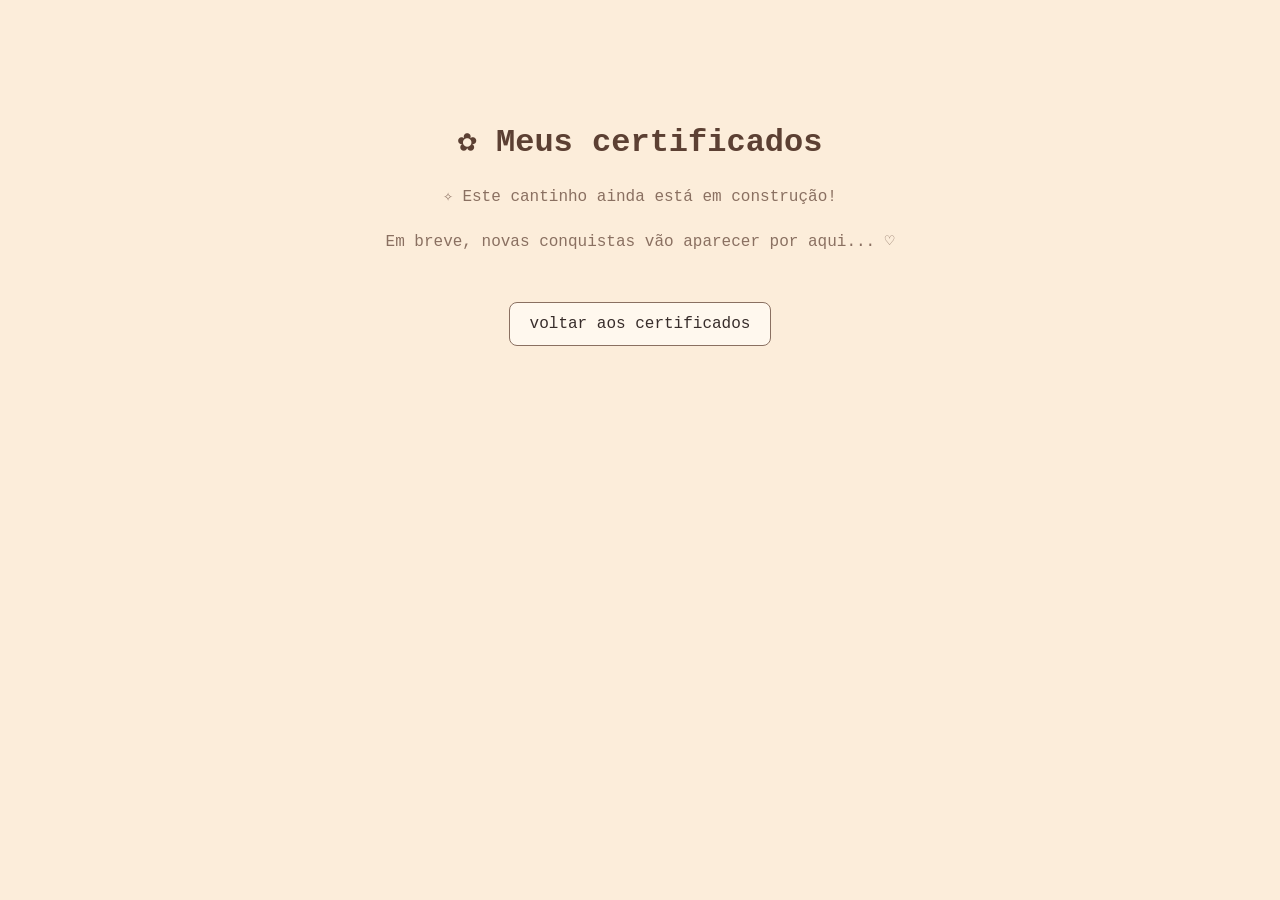
<file: certificado-01.html>
<!DOCTYPE html>
<html lang="pt-BR">

<head>
    <meta charset="UTF-8">
    <meta name="viewport" content="width=device-width, initial-scale=1.0">
    <title>Certificados | Meu Portfólio</title>
    <link rel="stylesheet" href="style.css">
</head>

<body>
    <main class="pagina-projeto">
        <h1>✿ Meus certificados</h1>
        <p>
            ✧ Este cantinho ainda está em construção!
        </p>
        <p>
            Em breve, novas conquistas vão aparecer por aqui... ♡
        </p>
        <a href="certificados.html">voltar aos certificados</a>

    </main>

</body>

</html>
</file>
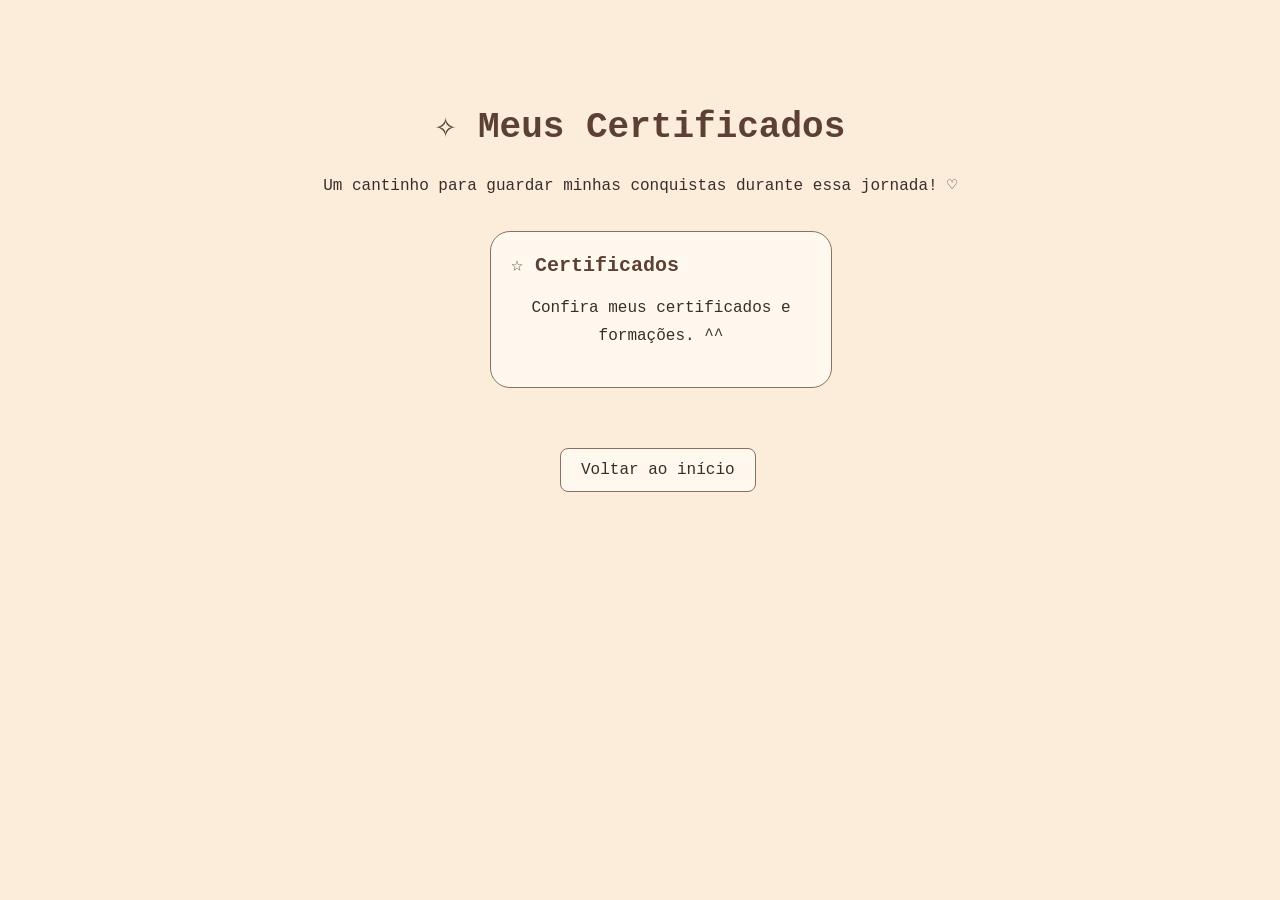
<file: certificados.html>
<!DOCTYPE html>
<html lang="pt-BR">

<head>
    <meta charset="UTF-8">
    <meta name="viewport" content="width=device-width, initial-scale=1.0">
    <title>Meus certificados | Meu Portfólio</title>
    <link rel="stylesheet" href="style.css">
</head>

<body>
    <main class="certificados">
    <h1>✧ Meus Certificados</h1>

    <p>
      Um cantinho para guardar minhas conquistas
      durante essa jornada! ♡
    </p>

    <section class="lista-certificados">

    <a href="certificado-01.html" class="cartao-certificado">

    <h2>☆ Certificados</h2>
    <p>
        Confira meus certificados e formações. ^^
    </p>

    </a>

    </section>

     <a href="index.html" class="botao-voltar">
        Voltar ao início
    </a>

 </main>

</body>

</html>
</file>
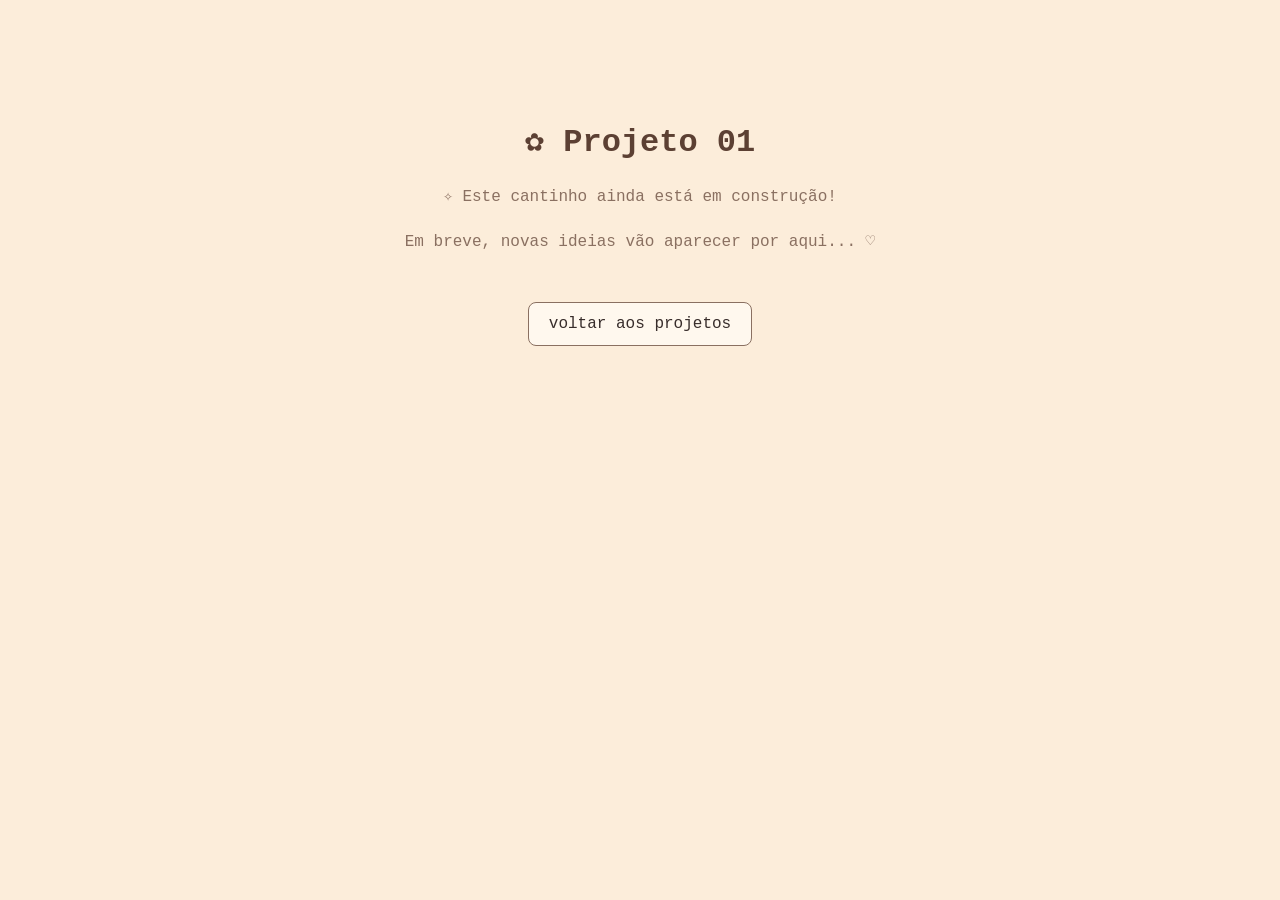
<file: projeto-01.html>
<!DOCTYPE html>
<html lang="pt-BR">

<head>
    <meta charset="UTF-8">
    <meta name="viewport" content="width=device-width, initial-scale=1.0">
    <title>Projeto 01 | Meu Portfólio</title>
    <link rel="stylesheet" href="style.css">
</head>

<body>
    <main class="pagina-projeto">
        <h1>✿ Projeto 01</h1>
        <p>
            ✧ Este cantinho ainda está em construção!
        </p>
        <p>
            Em breve, novas ideias vão aparecer por aqui... ♡
        </p>
        <a href="projetos.html">voltar aos projetos</a>

    </main>

</body>

</html>
</file>
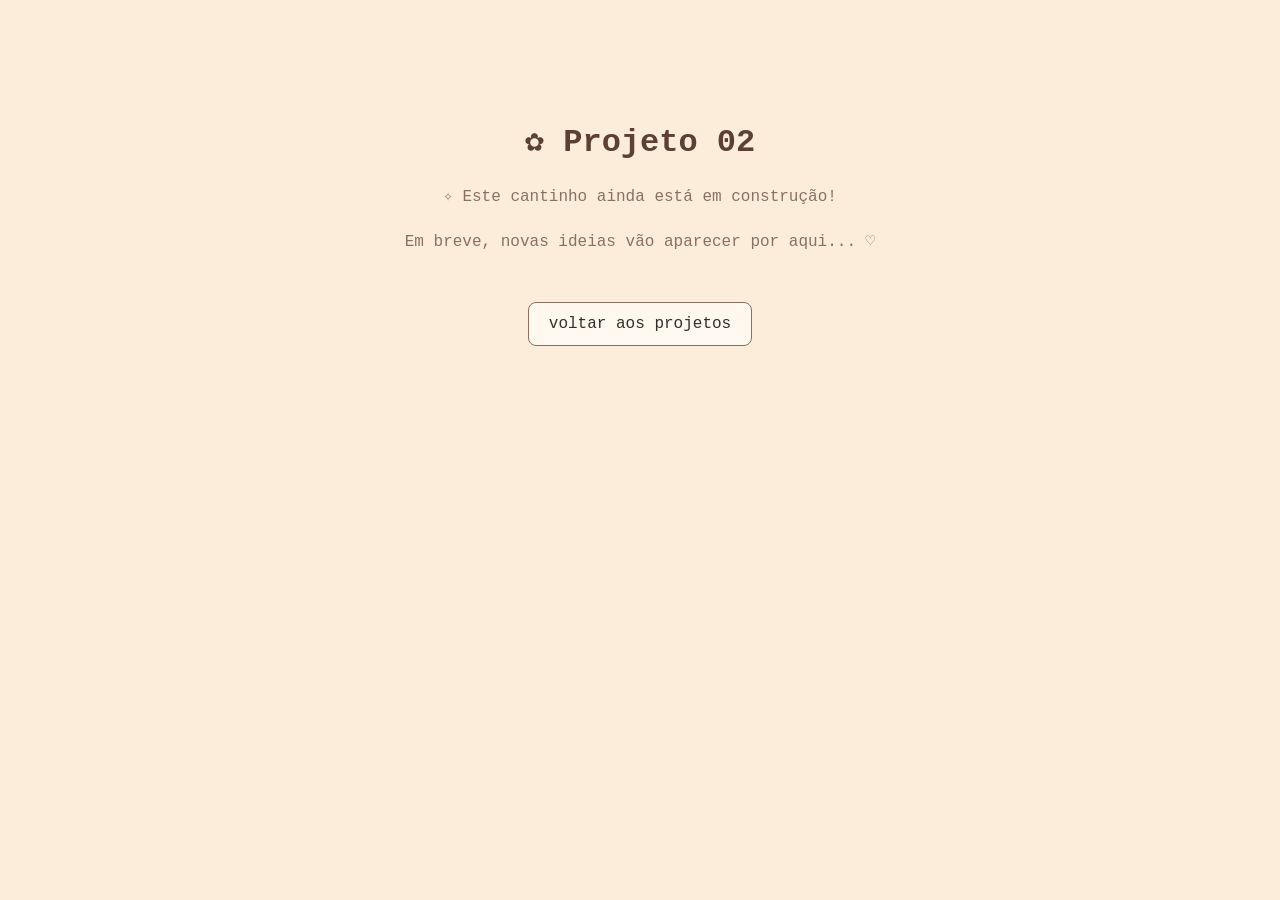
<file: projeto-02.html>
<!DOCTYPE html>
<html lang="pt-BR">

<head>
    <meta charset="UTF-8">
    <meta name="viewport" content="width=device-width, initial-scale=1.0">
    <title>Projeto 02 | Meu Portfólio</title>
    <link rel="stylesheet" href="style.css">
</head>

<body>
    <main class="pagina-projeto">
        <h1>✿ Projeto 02</h1>
        <p>
            ✧ Este cantinho ainda está em construção!
        </p>
        <p>
            Em breve, novas ideias vão aparecer por aqui... ♡
        </p>
        <a href="projetos.html">voltar aos projetos</a>

    </main>

</body>

</html>
</file>
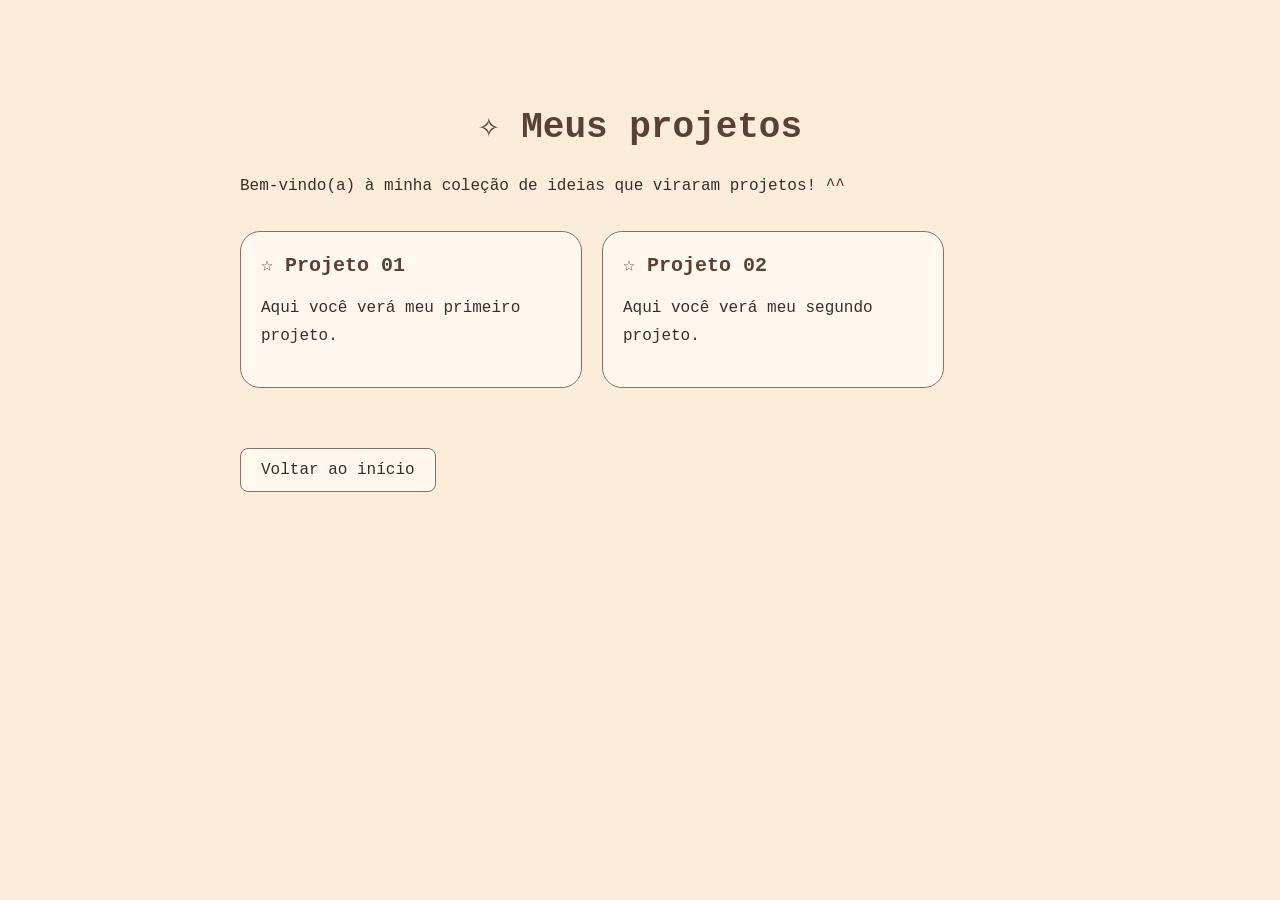
<file: projetos.html>
<!DOCTYPE html>
<html lang="pt-BR">

<head>
    <meta charset="UTF-8">
    <meta name="viewport" content="width=device-width, initial-scale=1.0">
    <title>Meus projetos | Meu Portfólio</title>
    <link rel="stylesheet" href="style.css">
</head>

<body>
    <main class="projetos">

        <h1>✧ Meus projetos</h1>
        <p>
            Bem-vindo(a) à minha coleção
            de ideias que viraram projetos! ^^
        </p>

        <section class="lista-projetos">

            <a href="projeto-01.html" class="cartao-projeto">
              <h2>☆ Projeto 01</h2>
              <p>
                Aqui você verá meu primeiro projeto.
              </p>
            </a>
    
            <a href="projeto-02.html" class="cartao-projeto">
                <h2>☆ Projeto 02</h2>
                <p>
                 Aqui você verá meu segundo projeto.   
                </p>
            </a>
        </section>

    <a href="index.html">Voltar ao início</a>

    </main>

</body>

</html>
</file>
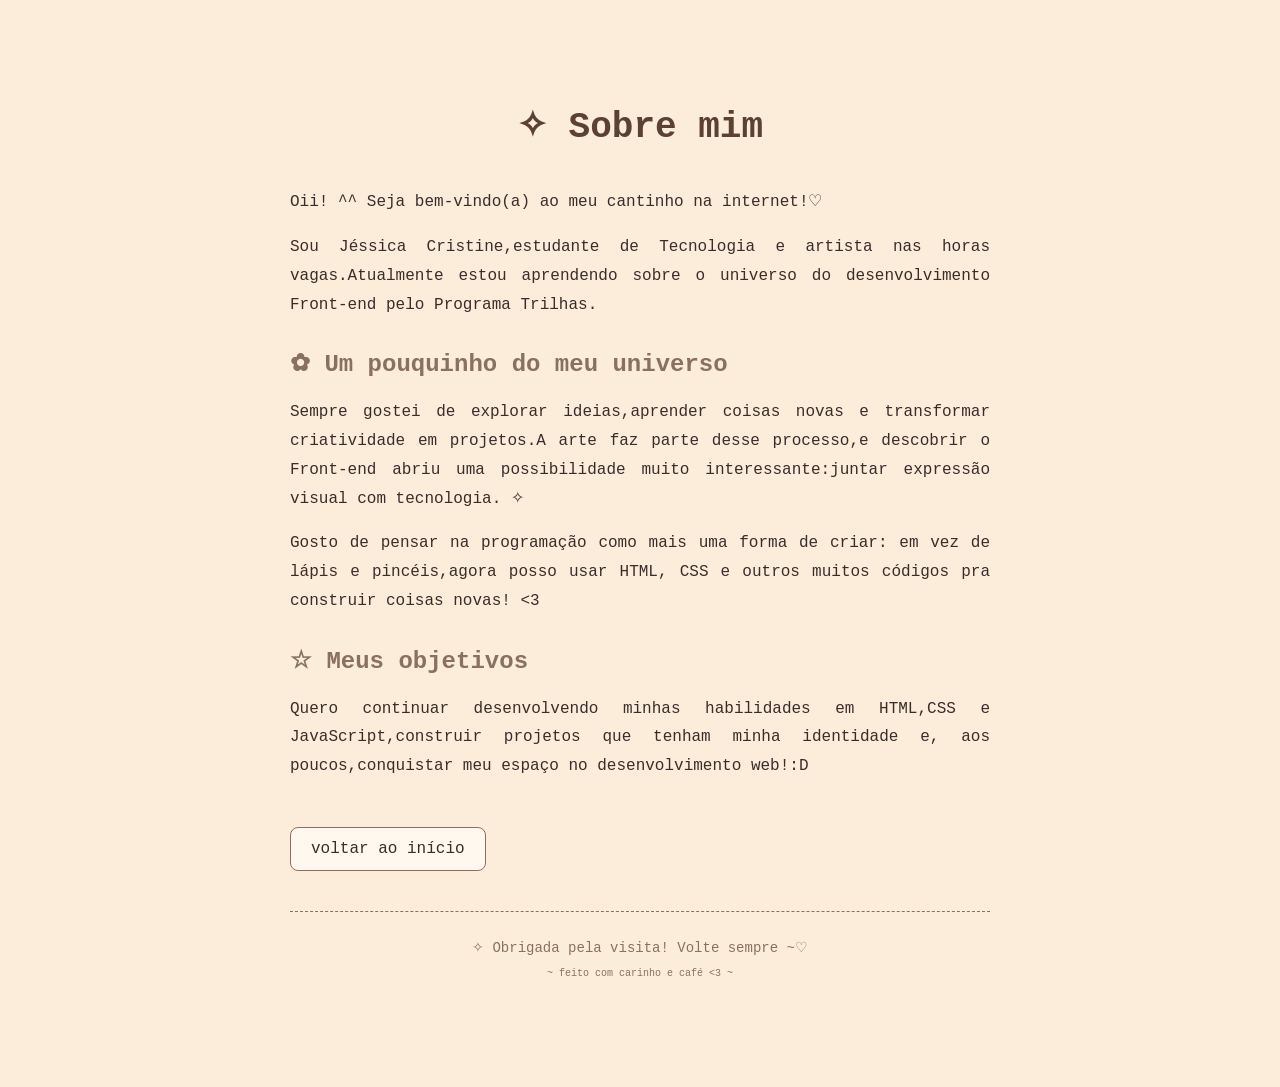
<file: sobre.html>
<!DOCTYPE html>
<html lang="pt-BR">

<head>
    <meta charset="UTF-8">
    <meta name="viewport" content="width=device-width, initial-scale=1.0">
    <title>Sobre mim | Meu Portfólio</title>
    <link rel="stylesheet" href="style.css">
</head>

<body>
    <main class="sobre">

    <h1>✧ Sobre mim</h1>
    <p>
        Oii! ^^ Seja bem-vindo(a) ao meu cantinho na internet!♡
    </p>
    
    <p> 
    Sou Jéssica Cristine,estudante de Tecnologia e
    artista nas horas vagas.Atualmente estou aprendendo sobre 
    o universo do desenvolvimento Front-end pelo Programa Trilhas.
</p>

<h2>✿ Um pouquinho do meu universo</h2>
    <p>
    Sempre gostei de explorar ideias,aprender coisas novas
    e transformar criatividade em projetos.A arte faz parte
    desse processo,e descobrir o Front-end abriu uma
    possibilidade muito interessante:juntar expressão
    visual com tecnologia. ✧
    </p>

    <p>
    Gosto de pensar na programação como mais uma forma
    de criar: em vez de lápis e pincéis,agora posso usar HTML,
    CSS e outros muitos códigos pra construir coisas novas! &lt;3
</p>

<h2>☆ Meus objetivos</h2>

<p> 
    Quero continuar desenvolvendo minhas habilidades em
    HTML,CSS e JavaScript,construir projetos que tenham
    minha identidade e, aos poucos,conquistar meu espaço
    no desenvolvimento web!:D
</p>

<a href="index.html">voltar ao início</a>

<footer class="despedida">   
<p>
    ✧ Obrigada pela visita! Volte sempre ~♡
</p>

<p class="assinatura">
    ~ feito com carinho e café &lt;3 ~
</p>

</footer>

    </main>
    
</body>

</html>
</file>
<file: style.css>
body {
    background-color: #fcedda;
    font-family: 'Courier New', monospace;
    margin: 15px 0%;
}

.foto-perfil {
     width: 130px;
     height: 130px;
     background-color: #cf7f0f;
     border: 2px solid #d66b2d;
     border-radius: 50%;

     display: flex;
    align-items: center;
    justify-content: center;
    overflow: hidden;
}

.foto-perfil img {
    width: 100%;
    height: 100%;
    object-fit: cover;
    object-position: center 35%;
}

.inicio {
    min-height: 100vh;
    display: flex;
    flex-direction: column;
    align-items: center;
    justify-content: center;
    text-align: center;
}

.inicio a {
    margin: 20px 0;
    padding: 15px 25px;
    width: 250px;
    background-color: #fff8ee;
    border: 1px solid #8a7061;
    border-radius: 8px;
    color: #382d2b;
    text-decoration: none;
    transition: 0.3s;

}

.inicio a:hover {
    background-color: #8a7061;
    color: #ffffff;
    cursor: pointer;

}

.perfil {
    display: flex;
    flex-direction: column;
    align-items: center;
    margin-bottom: 30px;

}

.links {
    display: flex;
    flex-direction: column;
    align-items: center;
}

.perfil h1 {
    font-size: 32px;
    color: rgb(230, 152, 36);
    margin-bottom: 8px;
}

.perfil p {
    font-size: 16px;
    color: #5e2607;
    margin-top: 0;
    line-height: 1.5; 
}

.sobre {
    max-width: 700px;
    margin: 60px auto;
    padding: 20px;
}

.sobre h1{
    font-size: 36px;
    color: #5c4033;
    text-align: center;
    margin-bottom: 40px;
}

.sobre h2{
    font-size: 24px;
    color: #8a7061;
    margin-top: 30px;
}

.sobre p {
    font-size: 16px;
    color: #382d2b;
    line-height: 1.8;
    text-align: justify;
}

.sobre a {
display: inline-block;
margin-top: 30px;
padding: 12px 20px;
background-color: #fff8ee;
border: 1px solid #8a7061;
border-radius: 8px;
color: #382d2b;
text-decoration: none;
transition: 0.3s;
}

.sobre a:hover {
background-color: #8a7061;
color: #ffffff;
cursor: pointer;
}

.despedida {
    margin-top: 40px;
    padding: 20px;
    border-top: 1px dashed #8a7061;
    text-align: center;
}

.despedida p {
    text-align: center;
    font-size: 14px;
    color: #8a7061;
    margin: 4px 0;
}

.despedida .assinatura {
    font-size: 10px;
}

.cartao-projeto {
    background-color: #fff8ee;
    border: 1px solid #8a7061;
    border-radius: 20px;
    padding: 20px;
    width: 300px;
}

.cartao-projeto h2 {
    color: #5c4033;
    font-size: 20px;
    margin-top: 0;
}

.projetos {
    max-width: 800px;
    margin: 60px auto;
    padding: 20px;
}

.projetos h1{
    font-size: 36px;
    color: #5c4033;
    text-align: center;
}

.projetos p {
    color: #382d2b;
    line-height: 1.8;
}

.lista-projetos {
    display: flex;
    flex-wrap: wrap;
    gap: 20px;
    margin-top: 30px;
    margin-bottom: 30px;
}

.projetos> a {
display: inline-block;
margin-top: 30px;
padding: 12px 20px;
background-color: #fff8ee;
border: 1px solid #8a7061;
border-radius: 8px;
color: #382d2b;
text-decoration: none;
transition: 0.3s;
}

.projetos> a:hover {
background-color: #8a7061;
color: #ffffff;
cursor: pointer;
}

.cartao-projeto {
    display: block;
    color: #382d2b;
    text-decoration: none;
    transition: 0.3s;
}

.cartao-projeto:hover {
    background-color: #f5e2ce;
    transform: translateY(-3px)
}

.pagina-projeto {
    max-width: 700px;
    margin: 80px auto;
    padding: 20px;
    text-align: center;
}

.pagina-projeto h1 {
    color: #5c4033;
    font-size: 32px;
}

.pagina-projeto p {
    color: #8a7061;
    line-height: 1.8;
}

.pagina-projeto a {
    display: inline-block;
    margin-top: 30px;
    padding: 12px 20px;
    background-color: #fff8ee;
    border: 1px solid #8a7061;
    border-radius: 8px;
    color: #382d2b;
    text-decoration: none;
    transition: 0.3s;
}

.pagina-projeto a:hover {
    background-color: #8a7061;
    color: white;
}

.certificados {
    max-width: 800px;
    margin: 60px auto;
    padding: 20px;
}

.certificados h1 {
    font-size: 36px;
    color: #5c4033;
    text-align: center;
}

.certificados p {
    color: #382d2b;
    line-height: 1.8;
    text-align: center;
}

.lista-certificados {
    display: flex;
    flex-wrap: wrap;
    gap: 20px;
    margin-top: 30px;
    margin-bottom: 30px;
    padding-left: 250px;
}

.cartao-certificado {
    display: block;
    width: 300px;
    padding: 20px;
    background-color: #fff8ee;
    border: 1px solid #8a7061;
    border-radius: 20px;
    color: #382d2b;
    text-decoration: none;
    transition: 0.3s;
}

.cartao-certificado h2 {
    color: #5c4033;
    font-size: 20px;
    margin-top: 0;
}

.cartao-certificado:hover {
    background-color: #f5e2ce;
    transform: translateY(-3px);
}

.botao-voltar {
    display: inline-block;
    margin-top: 30px;
    margin-left: 320px;
    padding: 12px 20px;
    background-color: #fff8ee;
    border: 1px solid #8a7061;
    border-radius: 8px;
    color: #382d2b;
    text-decoration: none;
    transition: 0.3s;
}

.botao-voltar:hover {
    background-color: #8a7061;
    color: #ffffff;
    cursor: pointer;
}

.rodape-social {
    text-align: center;
    padding: 20px;
}

.rodape-social p {
    color: #8a7061;
    font-size: 14px;
    margin-bottom: 15px;
}

.redes-sociais {
    display: flex;
    justify-content: center;
    align-items: center;
    gap: 25px;
}

.redes-sociais a {
    display: inline-flex;
    padding: 5px;
    transition: 0.3s;
}

.redes-sociais img {
    width: 28px;
    height: 28px;
    opacity: 0.75;
}

.redes-sociais a:hover {
    transform: translateY(-3px);
}

.decoracoes {
    position: absolute;
    top: 0;
    left: 0;
    width: 100%;
    height: 100vh;
    pointer-events: none;
}

.decoracao {
    position: absolute;
    color: #8a7061;
    font-size: 28px;
}

/* Cantinho superior esquerdo */
.d1 {
    top: 8%;
    left: 8%;
}

/* Lateral esquerda */
.d2 {
    top: 35%;
    left: 12%;
}

/* Cantinho superior direito */
.d3 {
    top: 10%;
    right: 8%;
}

/* Lateral direita */
.d4 {
    top: 40%;
    right: 12%;
}

/* Cantinho inferior esquerdo */
.d5 {
    bottom: 10%;
    left: 8%;
}

/* Cantinho inferior direito */
.d6 {
    bottom: 12%;
    right: 8%;
}

/* Estrelinha pequena no alto */
.d7 {
    top: 20%;
    left: 20%;
    font-size: 17px;
    color: #b38b76;
}

/* Coração na lateral direita */
.d8 {
    top: 60%;
    right: 7%;
    font-size: 23px;
}

/* Florzinha na lateral esquerda */
.d9 {
    top: 65%;
    left: 6%;
    font-size: 20px;
    color: #b38b76;
}

/* Estrela no alto à direita */
.d10 {
    top: 23%;
    right: 19%;
    font-size: 19px;
}

/* Brilhinho perto do rodapé */
.d11 {
    bottom: 4%;
    left: 25%;
    font-size: 18px;
    color: #b38b76;
}

/* Florzinha no canto inferior direito */
.d12 {
    bottom: 5%;
    right: 24%;
    font-size: 16px;
}

@media (max-width: 600px) {

    .lista-certificados {
        padding-left: 0;
        justify-content: center;
    }

    .botao-voltar {
        margin-left: 0;
    }

    .certificados {
        padding: 20px;
    }

}
</file>
